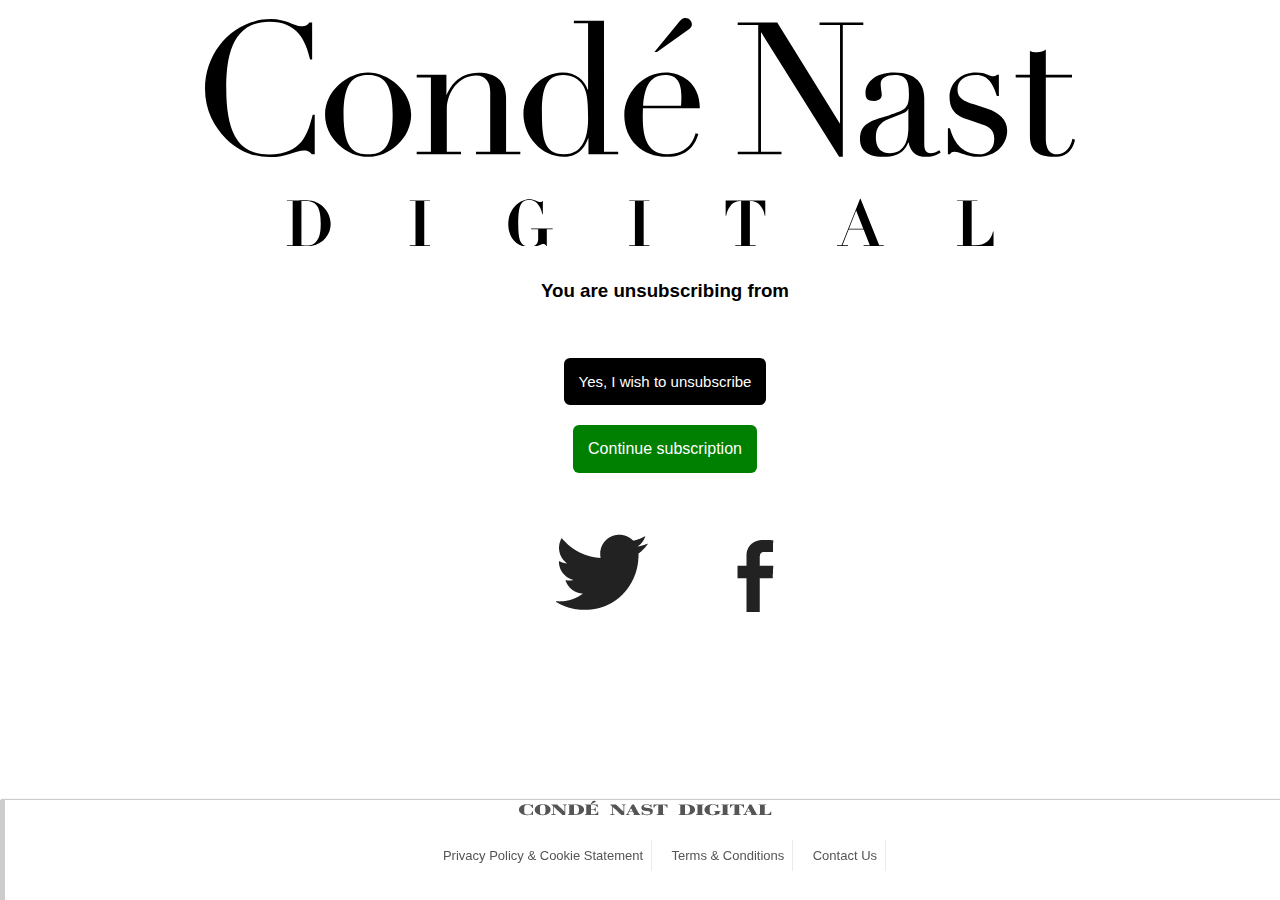
<file: templates/index.html>
<!doctype html>
<html>

	<head>
		<title>Unsubscribe from newsletter</title>
		<link rel="stylesheet" href="style.css"></style>
	</head>

	<body>

		<div id="wrapper">
		
			<div id="header">
				<img src="CND-Logo-New.svg" alt="conde Nast" width="70%"> 
			</div><!-- #header -->
	
			<div id="content">	

				<h3>You are unsubscribing from </h3>
		
				<br>
				
				<form action="form.html"> 
					<button>Yes, I wish to unsubscribe</button>
				</form>

				<a href="www.vogue.co.uk" class="no-button">Continue subscription</a> 		
			
						<br>

						<a class="twitter" title="Visit the Conde Nast twitter account" href="https://twitter.com/condenast" class="sir"></a>
							<a class="facebook" title="Visit the website of Condé Nast Digital Ltd." href="http://www.condenast.co.uk/" class="sir"></a>

			</div><!-- #content -->
	
			<div id="footer">
			
				<a class="companyLogo" title="Visit the website of Condé Nast Digital Ltd." href="http://www.condenast.co.uk/" class="sir"></a>
			
				<br>

				<ul>
				    <li><a href="http://www.condenast.co.uk/privacy/?_ga=1.135630648.806916094.1436178910">Privacy Policy &amp; Cookie Statement</a></li>
				   	<li><a href="http://www.condenast.co.uk/terms/?_ga=1.146507965.806916094.1436178910">Terms &amp; Conditions</a></li>
				    <li><a href="http://www.vogue.co.uk/_staticContent/contact-us.htm">Contact Us</a></li>
				</ul>
			</div><!-- #footer -->

		</div><!-- #wrapper -->
	</body>
</html>
</file>
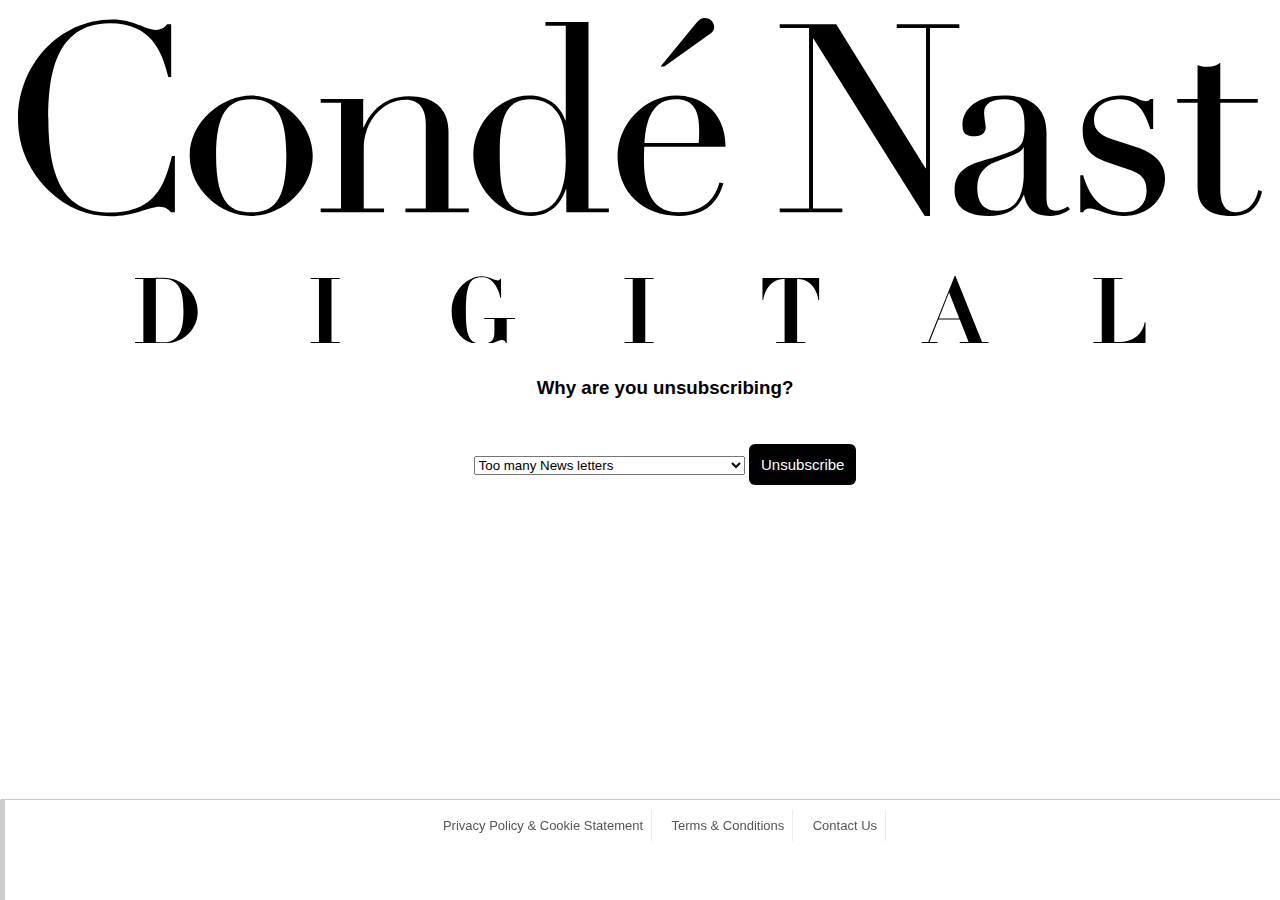
<file: templates/form.html>
<!doctype html>
<html>

	<head>
		<title>Unsubscribe from newsletter</title>
		<link rel="stylesheet" href="style.css"></style>
	</head>

	<body>


		<div id="wrapper">
		
			<div id="header">
				<img src="CND-Logo-New.svg" alt="conde Nast"> 
			</div><!-- #header -->
	
			<div id="content">	

					<h3>Why are you unsubscribing? </h3>
		
					<br>
			 	<form name="menuform">

					<!--<label for="C1">Too many News letters</LABEL>
						<input type="Checkbox" Name="Browser" ID="C1" Value="Too many News letters">
				
					<label for="C2"> No longer interested in Newsletter content</LABEL>
					<input type="Checkbox" Name="Browser" ID="C2" Value="No longer interested in Newsletter content">-->
					
					<select name="menu1">
						<option value="/index.html" selected>Too many News letters</option>
						<option value="/index.html">No longer interested in Newsletter content</option>
						<option value="/index.html">Other</option>
					</select>
						<input type="button" name="Submit" value="Unsubscribe" onClick="top.location.href = this.form.menu1.options[this.form.menu1.selectedIndex].value;return false;">

				</form>

		
			</div><!-- #content -->
	
			<div id="footer">
				<ul>
				    <li><a href="http://www.condenast.co.uk/privacy/?_ga=1.135630648.806916094.1436178910">Privacy Policy &amp; Cookie Statement</a></li>
				    <li><a href="http://www.condenast.co.uk/terms/?_ga=1.146507965.806916094.1436178910">Terms &amp; Conditions</a></li>
				    <li><a href="http://www.vogue.co.uk/_staticContent/contact-us.htm">Contact Us</a></li>
				</ul>
			</div><!-- #footer -->

		</div><!-- #wrapper -->
	</body>
</html>
</file>
<file: templates/style.css>
/* mobile view */

	ul {

		list-style-type:none;
		display:inline-block;
	}

	li {
		text-decoration: none;
		font-family: europa, sans-serif;
		color: #555; 
		font-size: small;
		display:inline;
		color: #555;
		list-style-type: none;
		padding: 7px;
		border-right: 1px solid #ebebeb;
		margin-right: 8px;
		padding-right: 8px;
		padding-top: 8px;
		padding-bottom: 8px;
	}

	li a {
		text-decoration: none;
		font-family: europa, sans-serif;
		color: #555; 
		font-size: small;	
	}

	button {
		font-size: 15px;
		background-color: #000;
	}

	.no-button {
		display: inline-block;
		text-decoration: none;
		border-radius: 6px;	
		background-color: #008000;

	}

	button, .no-button {
		margin-top: 20px;
		padding: 15px;
		color: #fff;
		font-family: europa, sans-serif;
		border-radius: 6px;	
		border:none;
	}
	
	.hidden {
		display: none;
	}

	.textbox {
		padding:4px;
		font-family:'Prata', serif;
		font-size: 15px;
	}

	.companyLogo {
	  display:inline-block;
	  background: url(sprite-fixed-size-v2.png) 0 -165px;
	  width: 254px;
	  height: 16px;
	  margin-bottom: 10px;
	}

	#wrapper {
		min-height:100%;
		position:relative;
	}

	#header {	
		padding:10px;
	}

	#content {
		padding-bottom: 100px;
		padding-left:50px; /* Height of the footer element */
	}

	#footer {
		width:100%;
		height:100px;
		position: fixed;
		bottom:0;
		left:0;
		box-shadow: 1px -1px 1px #ccc;
		border-left: 5px solid #ccc;
		float: left;  
	}

@media screen and (max-width: 1000px) {

	.twitter {
		display:inline-block;
		background: url(sprite-fixed-size-v2.png) no-repeat 0 -309px;
		width: 92px;
		height: 78px;
		margin-top:20%;
		zoom:0.5;
	}
	.facebook{
	display:inline-block;
	background: url(sprite-fixed-size-v2.png) no-repeat -94px -309px;
		width: 37px;
		height: 72px;
		margin-left:7%;
		zoom:0.5;
	}
	.menuform {
	margin-left:30%;
	text-align:left;
	font-family:'Prata', serif;
	font-size: 17px;
	}

}
	 input {
		font-family: europa, sans-serif;
		font-size: 15px;
		padding: 12px;
		margin-top: 8px;
		background-color: #000;
		color:#fff;
		border-radius: 6px;
		border:none;
	}

	body {
		text-align: center;
		
		font-family: europa, sans-serif;
	}	

	h3 {
		margin-top: 20px;
	}	
	
/*@media screen and (max-width: 400px) {
	


	/*body {
		
		padding: 0;
		background-color: #fff;
		font-family: europa, sans-serif;
	}	

	h3 {
		margin-top: 20px;

	}

	button {
		margin-top: 20px;
		padding:15px;
		background-color: #000;
		color:#fff;
		font-family: europa, sans-serif;
	}
	
}*/

/* tablet view */
/*@media screen and (min-width: 400px) {
	body {
		text-align: center;
		margin: 0;
		padding: 0;
		font-family: europa, sans-serif;
	}	

	h3 {
		margin-top: 20px;

	}

	button {
		margin-top: 20px;
		padding:15px;
		background-color: #000;
		color:#fff;
		font-family: europa, sans-serif;
	}

}*/

/* desktop view */

@media screen and (min-width: 1000px) {

	.twitter {
		display:inline-block;
		background: url(sprite-fixed-size-v2.png) no-repeat 0 -309px;
		width: 92px;
		height: 78px;
		margin-top:5%;
		
	}

	.facebook{
	display:inline-block;
	background: url(sprite-fixed-size-v2.png) no-repeat -94px -309px;
		width: 37px;
		height: 72px;
		margin-left:7%;
		
	}

	.menuform {
		margin-left:40%;
		text-align:left;
		font-family:'Prata', serif;
		font-size: 17px;
	}	

}
</file>
